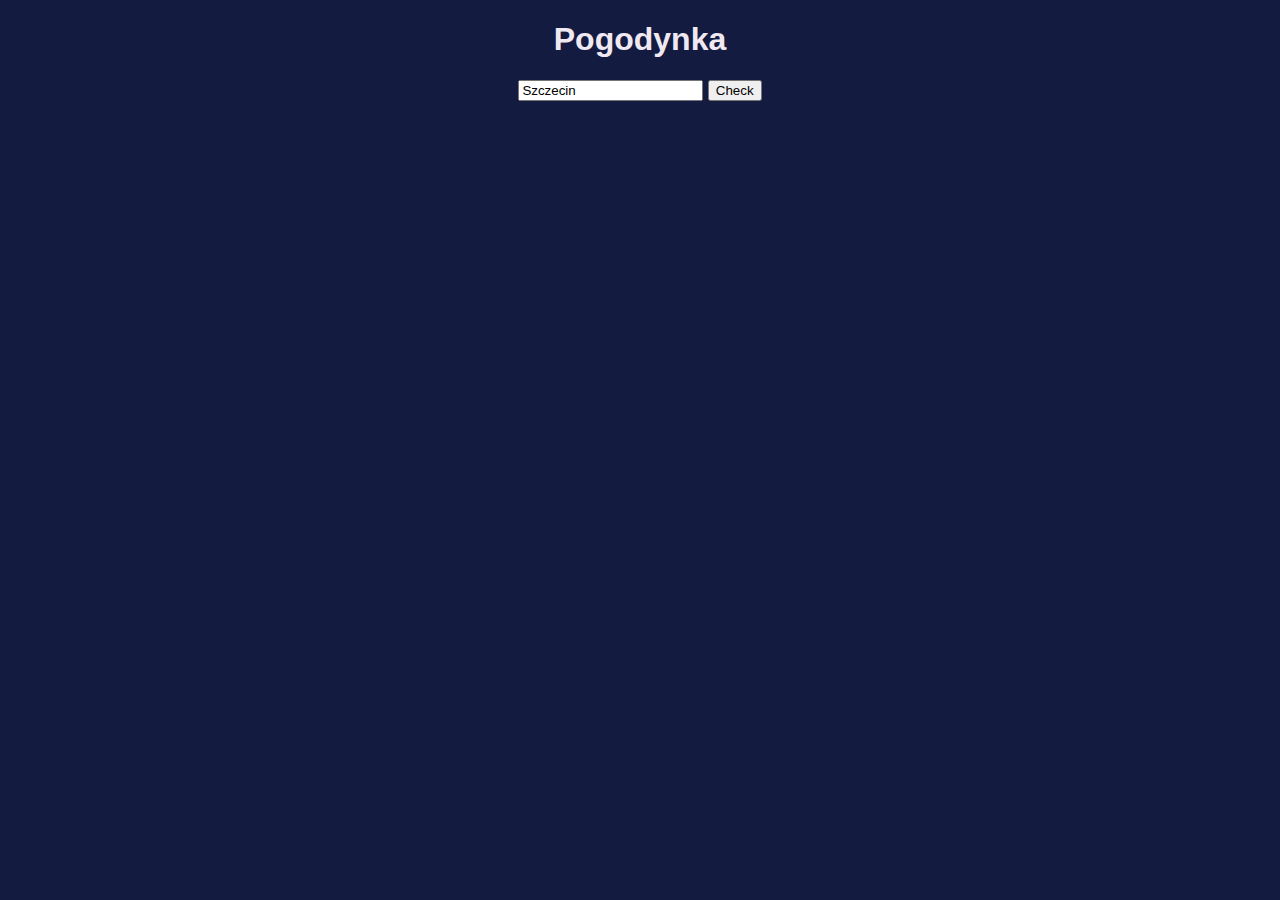
<file: index.html>
<!DOCTYPE html>
<html>
    <head lang="pl-Pl">
        <title>Pogodynka</title>
        <meta charset="utf-8">
        <link href="styles.css" rel="stylesheet" type="text/css">
        <link rel="icon" type="image/x-icon" href="https://openweathermap.org/img/wn/10d@2x.png">
    </head>
    <body>
        <header>
            <h1>Pogodynka</h1>
            <div id="inputContainer"> 
                <input>
                <button type="button">Check</button>
            </div>
        </header>
        <div id="container">
        </div>

        <script src="script.js"></script>
    </body>
</html>
</file>
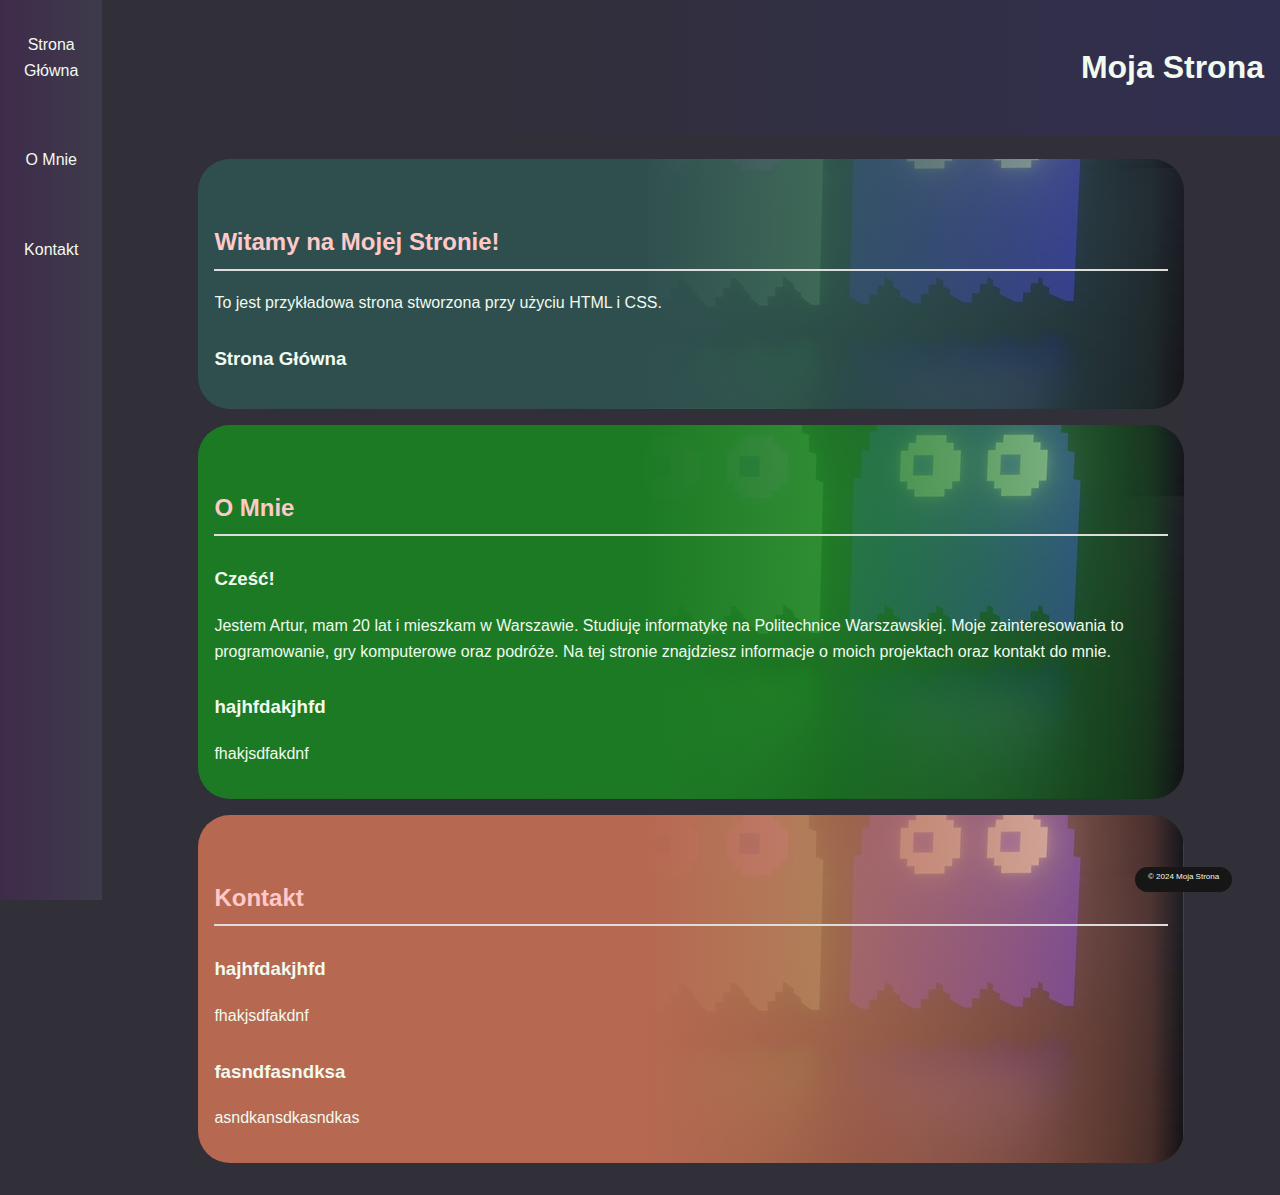
<file: strona.html>
<!DOCTYPE html>
<html lang="pl">
<head>
    <meta charset="UTF-8">
    <meta name="viewport" content="width=device-width, initial-scale=1.0">
    <title>Moja Strona</title>
    <link rel="stylesheet" type="text/css" href="style-1.css">
    <script src="https://wi.arturk.pl/zen-style.js.php?styles[]=style-1&styles[]=style-2" defer></script> 
</head>
<body>
    <header>
        <h1>Moja Strona</h1>
    </header>
    <div class="midSection">
        <nav>
            <ul>
                <li><a href="#home">Strona Główna</a></li>
                <li><a href="#about">O Mnie</a></li>
                <li><a href="#contact">Kontakt</a></li>
            </ul>
        </nav>
        <div class="container">
            <div class="firstBox">
                <h2>Witamy na Mojej Stronie!</h2>
                    <p>To jest przykładowa strona stworzona przy użyciu HTML i CSS.</p>
                <h3>Strona Główna</h3>
            </div>
            <div class="secondBox">
                <h2>O Mnie</h2>
                <h3>Cześć! </h3>
                    <p>Jestem Artur, mam 20 lat i mieszkam w Warszawie. Studiuję informatykę na Politechnice Warszawskiej. Moje zainteresowania to programowanie, gry komputerowe oraz podróże. Na tej stronie znajdziesz informacje o moich projektach oraz kontakt do mnie.</p>
                <h3>hajhfdakjhfd</h3>
                    <p>fhakjsdfakdnf</p>
            </div>
            <div class="thirdBox">
                <h2>Kontakt</h2>
                <h3>hajhfdakjhfd</h3>
                    <p>fhakjsdfakdnf</p>
                <h3>fasndfasndksa</h3>
                    <p>asndkansdkasndkas</p>
            </div>
        </div>
    </div>
    <footer>
        <p>&copy; 2024 Moja Strona</p>
    </footer>
</body>
</html>
</file>
<file: styles.css>
html {
    --background: #141b41;
    --elementsBg: #306bac;
    --firstElementBg: #5530ac;
    --elementsBorder: #311047;

    --fontColor: #f0e9f1;
    --specialFontColor: #ffae95;
}

body {
    background-color: var(--background);
    color: var(--fontColor);
    font-family: Verdana, Geneva, Tahoma, sans-serif;
    font-weight: bold;

    margin: 0;
    padding: 0;

    width: 100%;
    height: 80dvh;
}

header {
    display: flex;
    flex-direction: column;
    align-items: center;
    justify-items: center;

    margin-bottom: 2em;
}

#container {
    display: grid;
    grid-template-columns: 1fr 1fr 1fr 1fr 1fr 1fr 1fr 1fr;
    gap: 1em;
    row-gap: 2em;

    margin: 0;
    padding: 1em;
}


/* Pojedyncze Elementy */
.weatherContainer {
    display: flex;
    flex-direction: column;

    justify-items: center;
    align-items: center;

    background: var(--elementsBg);
    border: 5px solid var(--elementsBorder);
    border-radius: 2em;
    width: 100%;
    height: 25em;

    /* margin: 1em; */
}

#firstElement {
    display: flex;
    flex-direction: row;
    grid-column-start: 1;
    grid-column-end: 9;

    justify-content: space-around;
    background-color: var(--firstElementBg);

    width: 100%;
    height: 10em;
}

#firstElement div {
    display: flex;
    flex-direction: column;

    justify-items: center;
    align-items: center;
}

#firstElement div:last-of-type {
    display: flex;
    flex-direction: row;

    justify-items: center;
    align-items: center;

    justify-content: center;
    align-content: center;
}

.weatherContainer p {
    margin: 0.3em;
}

.weatherContainer img {
    margin-top: 1.5em;
}

#firstElement div p {
    margin: 0;
}

#firstElement div img {
    margin-top: 0;
}

.temp {
    font-size: 2em;
    color: var(--specialFontColor);

    padding-top: 1em;
}

#firstElement div .temp{
    padding-top: 0;
}
</file>
<file: style-1.css>
body {
    background-color: #312F37;
    color: #F1FAEE;

    line-height: 1.6;
    font-family: "Roboto Light" ,Arial, sans-serif;

    margin: 0;
    padding: 0;
}


h2 {
    color: #ffc9c9;
    margin-top: 2em;
    border-bottom: 2px solid #ddd;
    padding-bottom: 0.3em;
}

h3 {
    margin-top: 1.5em;
}

p {
    margin: 0.5em 0 1em;
}

header {
    position: absolute;
    display: flex;
    background: linear-gradient(to left, #312F50, #312F37);

    justify-content: right;
    align-items: center;

    height: 15dvh;
    width: 70%;

    top: 0;
    right: 0;
}

header div {
    position: absolute;
    display: flex;
    right: 0;
}

header h1 {
    margin-right: 0.5em;
}

header img.logo {
    margin-right: 2em;
    transform: rotate(17deg);
    align-self: center;
}

/*Nawigacja*/
nav {
    position: fixed;
    background: linear-gradient(to right, #3E2B4B, #3E3B4B);
    width: 8dvw;
    height: 100dvh;

    left: 0;
    bottom: 0;
}

nav ul {
    display: flex;
    flex-direction: column;
    list-style-type: none;

    margin: 0;
    padding: 0;
}

nav ul li {
    margin: 2em 0;
    text-align: center;
}

/*Główna czesc strony*/
div.midSection {
    display: flex;
    flex-direction: column;
    margin-top: 15dvh;
    margin-left: 8dvw;

    padding: 1em;
}

div.firstBox, div.secondBox, div.thirdBox {
    border-radius: 2em;
    font-size: 1em;
    margin: 0.5em 5em 1em 5em;
    padding: 1em;
}

div.firstBox {
    background: linear-gradient(to left, transparent, 10%, darkslategrey, darkslategrey), url("images/pacman-7024232_1280.jpg");
    background-position: right center;
}

div.secondBox {
    background: linear-gradient(to left, transparent, 10%, rgb(28, 122, 36), rgb(28, 122, 36)), url("images/pacman-7024232_1280.jpg");
    background-position: right center;
}

div.thirdBox {
    background: linear-gradient(to left, transparent, 10%, rgb(182, 104, 81), rgb(182, 104, 81)), url("images/pacman-7024232_1280.jpg");
    background-position: right center;
}

a {
    color: inherit;
    text-decoration: none;
}

footer {
    background-color: #171616;
    border-radius: 2em;
    position: fixed;
    text-align: center;
    font-size: 0.5em;
    padding: 0.01dvh 1dvw;
    bottom: 1em;
    right: 6em;
}

@media only screen and (max-width: 900px)
{
    header {
        height: 15dvh;
        width: 100%;
    }
    header h1 {
        margin-right: 2dvw;
        font-size: 1.5em;
    }
    header img.logo {
        margin-right: 3dvw;
        width: 20%;
        transform: rotate(17deg);
        align-self: center;
    }

    nav {
        position: absolute;
        width: 15dvw;
        background: transparent;
        left: 0;
        top: 0;
    }

    nav ul li{
        visibility: hidden;
    }
    nav ul li:first-child{
        visibility: visible;
        margin-top: 3dvh;
    }
    nav ul li img{
        width: 10dvh;
        content: url("./images/hamburger-menu-icon.png");
    }

    div.midSection {
        display: flex;
        flex-direction: column;
        margin-top: 15dvh;
        margin-left: 0;

        padding: 1em;
    }
    div.firstBox, div.secondBox, div.thirdBox {
        font-size: 0.8em;
        margin: 0.5em 2dvw 1em 2dvw;
        padding: 1em;
    }
}

@media only screen and (max-width: 600px)
{
    header {
        height: 10dvh;
        width: 100%;
    }
    header h1 {
        margin-right: 2dvw;
        font-size: 1.5em;
    }
    header img.logo {
        margin-right: 3dvw;
        height: 20%;
        transform: rotate(17deg);
        align-self: center;
    }

    nav {
        position: absolute;
        width: 15dvw;
        background: transparent;
        left: 0;
        top: 0;
    }

    nav ul li{
        visibility: hidden;
    }
    nav ul li:first-child{
        visibility: visible;
        margin-top: 2.5dvh;
    }
    nav ul li img{
        width: 5dvh;
        content: url("./images/hamburger-menu-icon.png");
    }

    div.midSection {
        display: flex;
        flex-direction: column;
        margin-top: 10dvh;
        margin-left: 0;

        padding: 1em;
    }
    div.firstBox, div.secondBox, div.thirdBox {
        font-size: 0.8em;
        margin: 0.5em 2dvw 1em 2dvw;
        padding: 1em;
    }

    div.firstBox {
        background: darkslategrey;
    }

    div.secondBox {
        background: rgb(28, 122, 36);
    }

    div.thirdBox {
        background: rgb(182, 104, 81);
    }
}
</file>
